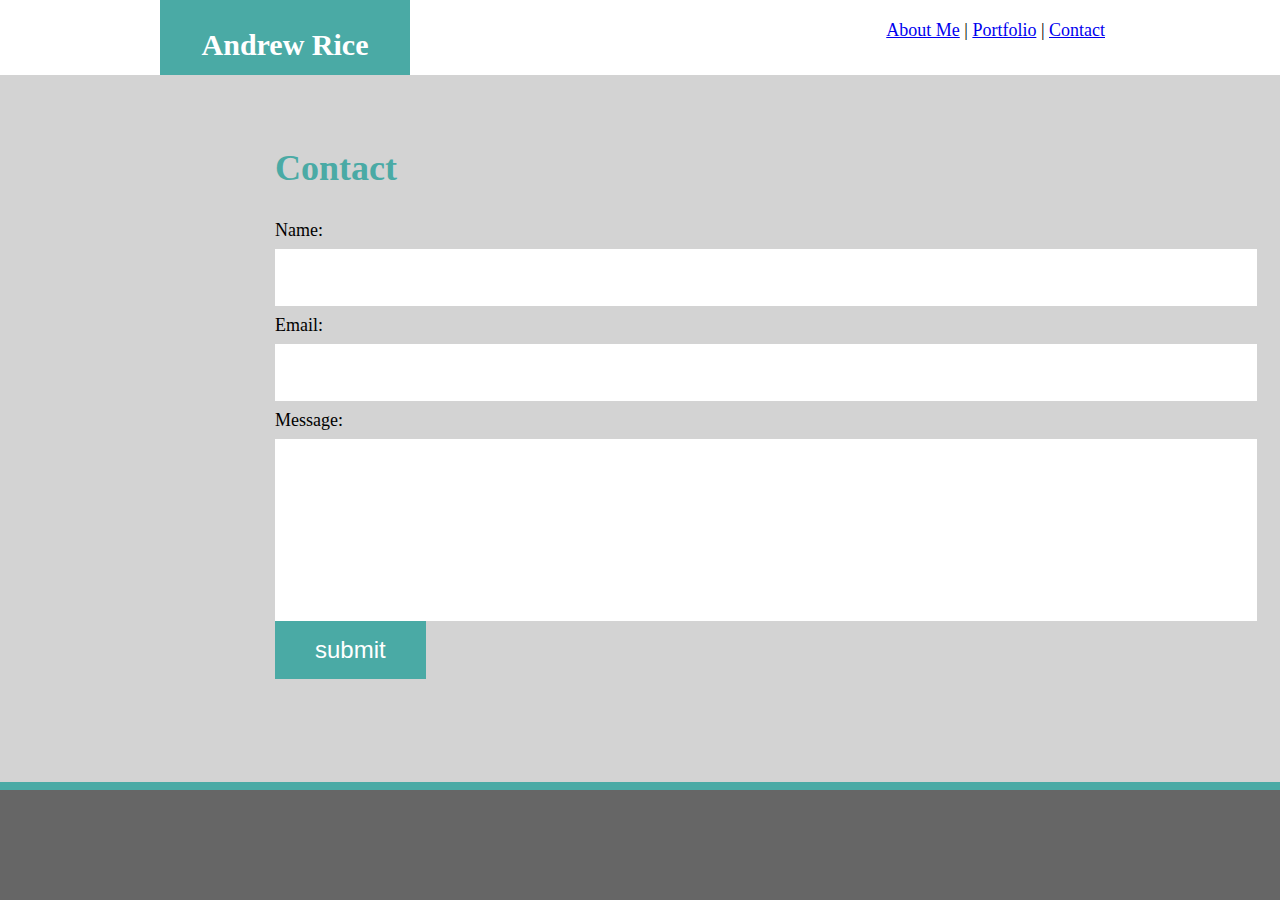
<file: contact.html>
<!DOCTYPE html>
<html lang="en">

<head>
    <meta charset="UTF-8">
    <link rel="stylesheet" type="text/css" href="assets/css/style.css">
    <title>Contact Page</title>
</head>

<body>
    <div class=topbar>
        <header class="header clearfix">
            <div class="title">Andrew Rice</div>
            <div class="links"><a id="aboutstyle" href="index.html">About Me</a> | <a id="portfoliostyle"
                    href="portfolio.html">Portfolio</a> | <a id="contactstyle" href="contact.html">Contact</a></div>
        </header>
    </div>
    
        <div class="contactinfo clearfix">
            <h1 id="contacttext">Contact</h1>
            <form class="form" action="">
                Name: <br>
                <input id="nameinput" type="text" name="Name"><br>
                Email: <br>
                <input id="emailinput" type="text" name="Email"><br>
                Message: <br>
                <input id="messageinput" type="text" name="message"><br>
                <div class="submitbutton">
                    <input id="button" type="submit" value="submit"><br>
                </div>
            </form>
        </div>
    </div>
    <footer class="footer"></footer>
</body>

</html>
</file>
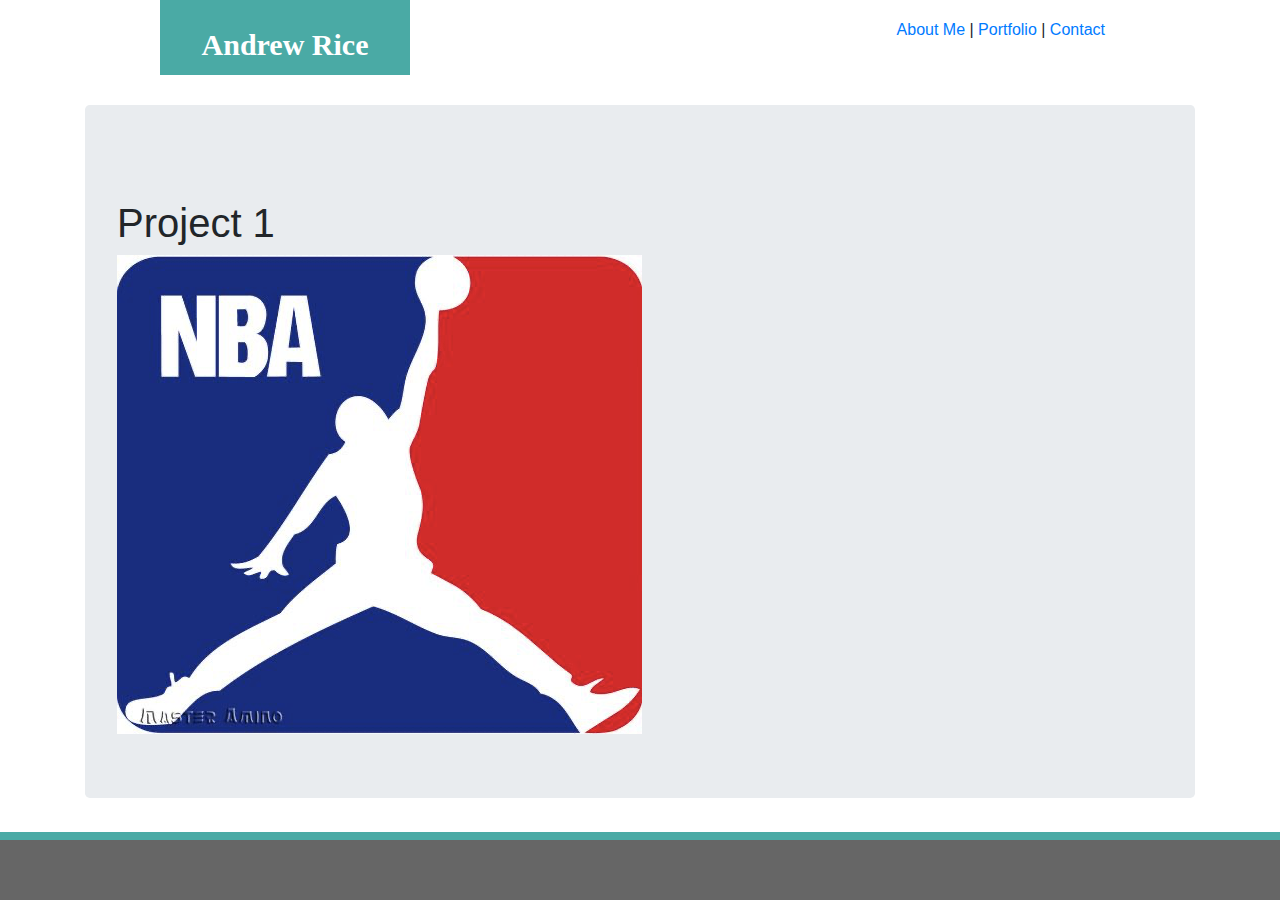
<file: portfolio.html>
<!DOCTYPE html>
<html lang="en">

<head>
    <meta charset="UTF-8">
    <link rel="stylesheet" type="text/css" href="assets/css/style.css">
    <link rel="stylesheet" href="https://stackpath.bootstrapcdn.com/bootstrap/4.4.1/css/bootstrap.min.css"
        integrity="sha384-Vkoo8x4CGsO3+Hhxv8T/Q5PaXtkKtu6ug5TOeNV6gBiFeWPGFN9MuhOf23Q9Ifjh" crossorigin="anonymous">
    <title>Contact Page</title>
</head>

<body>
    <div class=topbar>
        <header class="header clearfix">
            <div class="title">Andrew Rice</div>
            <div class="links"><a id="aboutstyle" href="index.html">About Me</a> | <a id="portfoliostyle"
                    href="portfolio.html">Portfolio</a> | <a id="contactstyle" href="contact.html">Contact</a></div>
        </header>
    </div>
    <div class="container">
        <div class="jumbotron">
            <div class="row">

                <div class="col">
                        <h1>Project 1</h1>
                    <a id="project1" href="Project.html"><img class="projectpic"
                            src="./Project1Folder/Assests/Images/image.png"></a></div>
            </div>
        </div>
    </div>
    <footer class="footer"></footer>
</body>

</html>
</file>
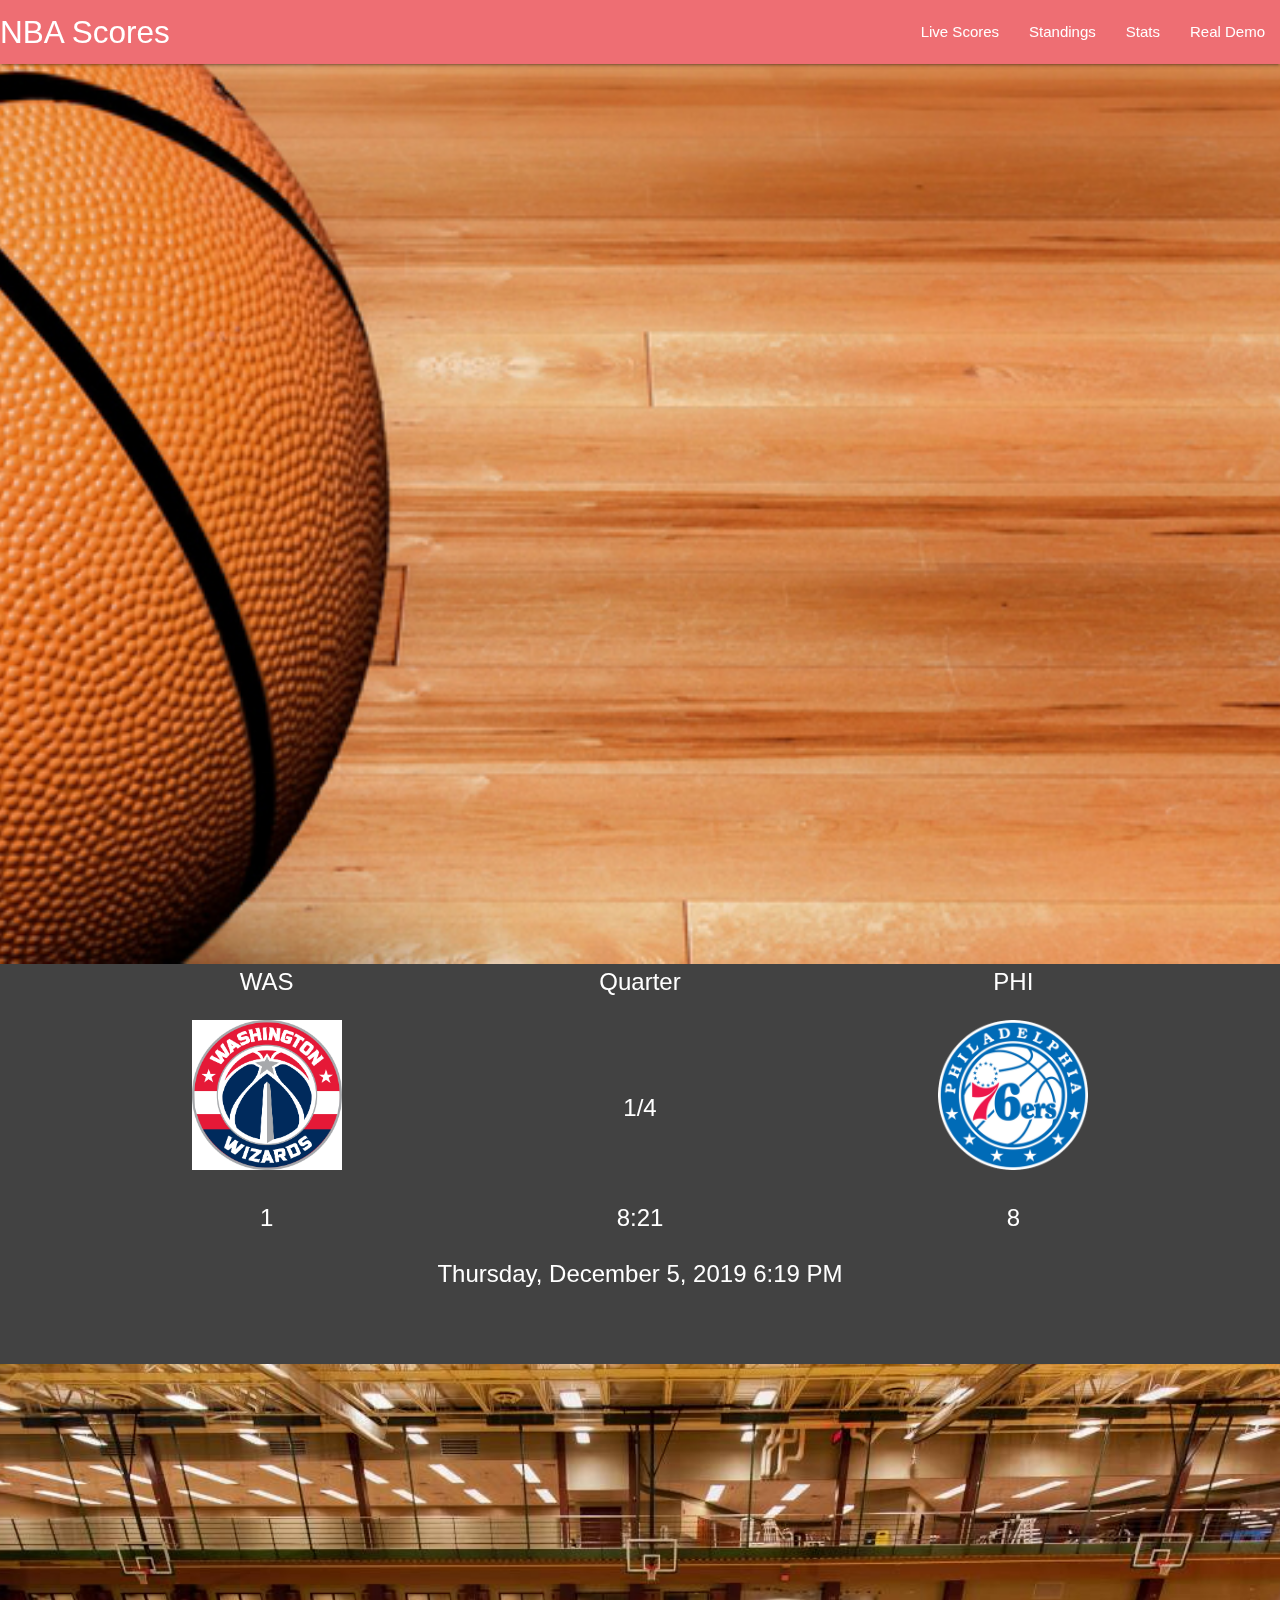
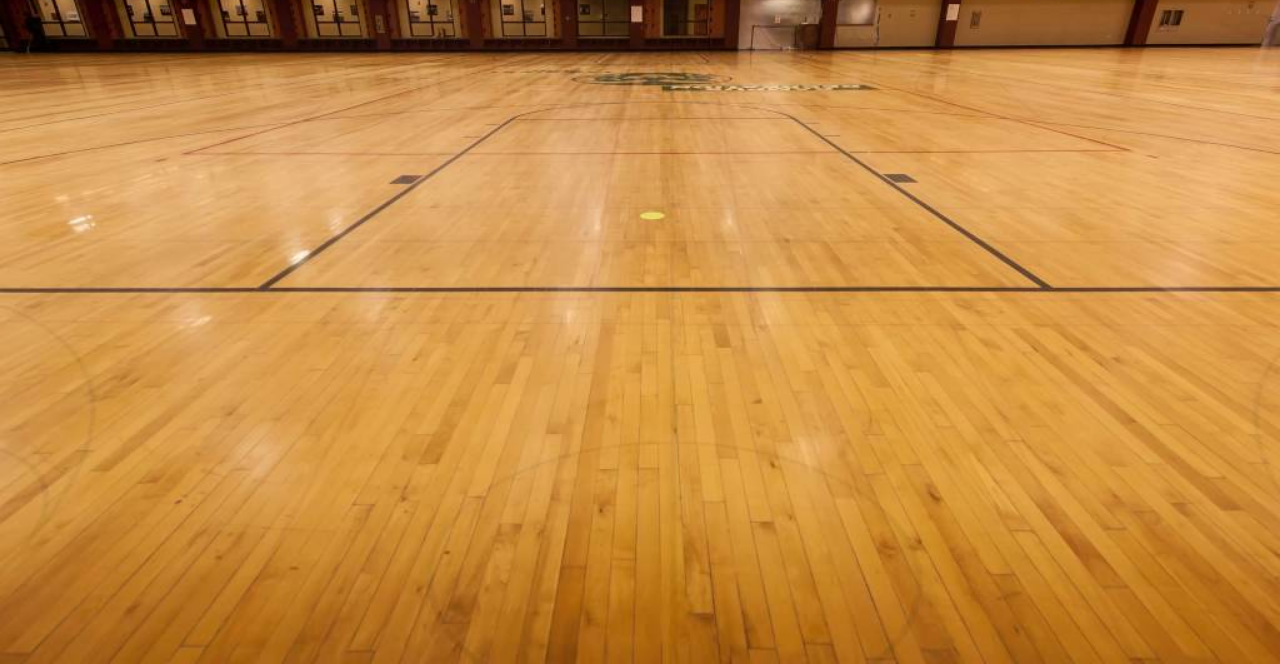
<file: Project.html>
<!DOCTYPE html>
<!-- saved from url=(0044)https://riceandrew.github.io/codeStarsFinal/ -->
<html><head><meta http-equiv="Content-Type" content="text/html; charset=UTF-8">

  <!--Let browser know website is optimized for mobile-->
  
  <meta name="viewport" content="width=device-width, initial-scale=1.0">
  <link rel="icon" href="https://riceandrew.github.io/codeStarsFinal/Assests/Images/image.png">
  <title>NBA Live Scores By Code Stars</title>

  <link rel="stylesheet" href="./Project_files/materialize.min.css">
  <link rel="stylesheet" href="./Project_files/style.css">

  <script src="./Project_files/moment.min.js.download"></script>

  </head><body><nav>
    <div class="nav-wrapper">
      <a href="https://riceandrew.github.io/codeStarsFinal/#" class="brand-logo">NBA Scores</a>
      <ul id="nav-mobile" class="right hide-on-med-and-down">
        <li><a href="https://riceandrew.github.io/codeStarsFinal/index.html">Live Scores</a></li>
        <li><a href="https://riceandrew.github.io/codeStarsFinal/standings.html">Standings</a></li>
        <li><a href="https://riceandrew.github.io/codeStarsFinal/stats.html">Stats</a></li>
        <li><a href="https://riceandrew.github.io/codeStarsFinal/RealDemo.html">Real Demo</a></li>
      </ul>
    </div>
  </nav>





  <!-----Parallax -->

  <div class="parallax-container">
    <div class="parallax"><img src="./Project_files/Basketball-Maple.jpg" style="transform: translate3d(-50%, 0px, 0px); opacity: 1;"></div>
  </div>
  <section>

    <div class="carousel carousel-slider center">

    
        <div class="carousel-item grey darken-3 white-text active" href="#four!" style="z-index: 0; opacity: 1; visibility: visible; transform: translateX(0px) translateX(0px) translateX(0px) translateZ(0px);">

        <div class="row">
          <div class="col s5" id="infoOne">WAS</div>
          <div class="col s2" id="infoTwo">Quarter</div>
          <div class="col s5" id="infoThree">PHI</div>
        </div>

        <div class="row">
          <div class="col s5" id="infoFour"><img src="./Project_files/20161212034849!Wizards2015.png" class="teamLogo"></div>
          <div class="col s2" id="infoFive">1/4</div>
          <div class="col s5" id="infoSix"><img src="./Project_files/76ers_2016.png" class="teamLogo"></div>
        </div>

        <div class="row">
          <div class="col s5" id="infoSeven">1</div>
          <div class="col s2" id="infoEight">8:21</div>
          <div class="col s5" id="infoNine">8</div>
        </div>

        <div class="row">
        <div class="col s12" id="infoSeven">Thursday, December 5, 2019 6:19 PM</div>
        </div>
        
      </div>
        </div>
  </section>

  <div class="parallax-container">
    <div class="parallax"><img src="./Project_files/maxresdefault.jpg" style="opacity: 1;"></div>
  </div>

     <!-- This is placeholder for video  -->   
   <!-- <iframe width="560" height="315" src="https://www.youtube.com/embed/MB_ycw9UwjI" 
    frameborder="0" allow="accelerometer; autoplay; encrypted-media; gyroscope; picture-in-picture" 
    allowfullscreen>
  </iframe> -->

  <script src="./Project_files/jquery-3.4.1.js.download" integrity="sha256-WpOohJOqMqqyKL9FccASB9O0KwACQJpFTUBLTYOVvVU=" crossorigin="anonymous"></script>

  <script src="./Project_files/materialize.min.js.download"></script>

  <script src="./Project_files/script.js.download"></script>

  <script type="text/javascript">
    $(document).ready(function () {
      $('.parallax').parallax();
    });

  </script>





<!-- /<iframe width="560" height="315" src="https://www.youtube.com/embed/MB_ycw9UwjI" frameborder="0" allow="accelerometer; autoplay; encrypted-media; gyroscope; picture-in-picture" allowfullscreen></iframe> -->
</body></html>
</file>
<file: assets/css/style.css>
html, body {
    height: 100%;
}
body {
    color: 777777;
    margin: 0 auto;
    padding: 0;
    font-family: "Roboto", "Sans-Serif","Georga", "Times New Roman",
        Times, serif;
    font-size: 18px;
    Line-height: 38px;
    margin-bottom: 20px;
    height: 100%;
    display: flex;
    flex-direction: column;
    background-color: lightgray;
}
#boxstyle {
    width: 900px;
    border: 2px solid white;
    padding: 50px;
    margin: 20px;
    background-color: white;
}
.container {
    width: 100%;
    max-width: 960px;
    margin: 0 auto;
    padding-top: 30px;
    flex: 1 0 auto;
    
}
header {
    width: 960px;
    background-color: white;
    margin: 0px auto;
    height: 75px;
}
.topbar {
    background-color: white;
}
.links {
    float: right;
    display: inline-block;
    height: 30px;
    line-height: 30px;
    padding: 15px;
}
.title {
    position: fixed;
    float: left;
    width: 250px;
    height: 75px;
    font-family: Georgia, Times, "Times New Roman", serif;
    font-size: 30px;
    font-weight: 700;
    line-height: 90px;
    color: #ffffff;
    text-align: center;
    text-decoration: none;
    background: #4aaaa5;
  }

#ProfilePicture {
    width: 200px;
    height: 200px;
    float:left;
    padding-right: 15px;
}
.clearfix::after {
    content: "";
    clear: both;
    display: table;
   }
#Text {
    padding: 10px;
}
footer {
    padding: 30px 0;
    clear: both;
    font-size: 12px;
    color: #ffffff;
    color: #cccccc;
    text-align: center;
    background: #666666;
    border-top: 8px solid #4aaaa5;
    height: 50px;
    flex-shrink: 0;
}

/*Contact Page*/

#contacttext {
    color: #4aaaa5
}
.contactinfo {
    margin-left: 275px;
    max-width: 960px;
    width: 250px;
    padding-top: 50px;
    height: 100%;
}

#nameinput {
    height: 35px;
    padding: 10px;
    font-size: 14px;
    border: 1px solid white;
    max-width: 960px;
    width: 960px;
}
#emailinput {
    height: 35px;
    padding: 10px;
    font-size: 14px;
    border: 1px solid white;
    max-width: 960px;
    width: 960px;
}
#messageinput {
    height: 100px;
    padding: 40px;
    font-size: 14px;
    border: 1px solid white;
    max-width: 960px;
    width: 900px;
}
.submitbutton {
    width: 150px;
    height: 50px;
    background-color: #4aaaa5;
}
#button {
    padding: 15px 40px;
    font-size: 24px;
    color: #ffffff;
    cursor: pointer;
    background: #4aaaa5;
    border: 0 none;
}
footer {
    padding: 30px 0;
    clear: both;
    font-size: 12px;
    color: #ffffff;
    color: #cccccc;
    text-align: center;
    background: #666666;
    border-top: 8px solid #4aaaa5;
    height: 50px;
    flex-shrink: 0;
}

/*Portfolio Page*/
.col {
    padding-top: 30px;
}

.prjectpic {
    width: 100px;
    height: 100px;
}
</file>
<file: Project_files/style.css>
body{
    margin: 0;
    padding: 0;

}
.parallax-container{
    height: 100vh;
}
section{
    width: 100%;
    min-height: 400px;
    display: flex;
    justify-content: center;
    align-items: center;
}
section .content{
    max-width: 1000px;
    margin: auto;
}
.teamLogo {
    height: 150px;
    width: 150px;
}

#infoOne{
    font-size: x-large;    
}

#infoTwo{
    font-size: x-large;    
}

#infoThree{
    font-size: x-large;    
}

#infoFour{
    font-size: x-large;    
}

#infoFive{
    font-size: x-large;  
    padding-top: 70px;  
}

#infoSix{
    font-size: x-large;    
}

#infoSeven{
    font-size: x-large;    
}

#infoEight{
    font-size: x-large;    
}

#infoNine{
    font-size: x-large;    
}

#nbaLogo{
    height: 100%;
}

.backImage {
    background-size: cover;
    height: 20vh;  
}

.iframe{
    float: center;
}
</file>
